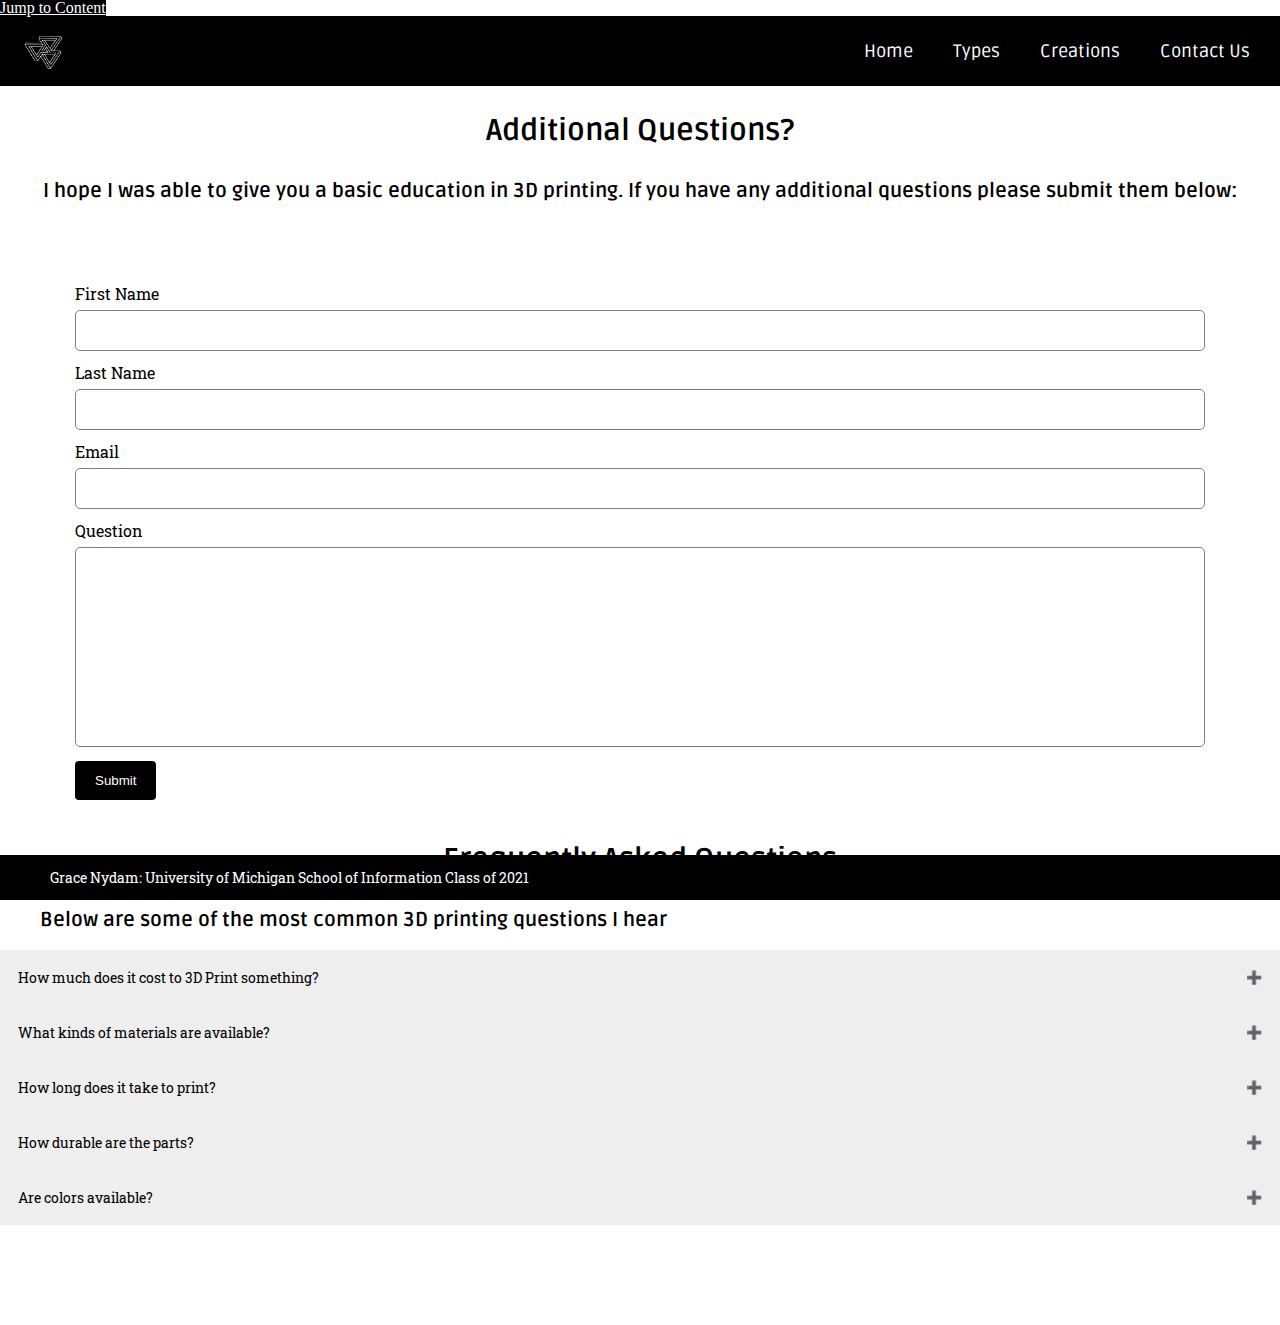
<file: contact.html>
<!DOCTYPE html>
<html lang="en" dir="ltr">
  <head>
    <meta charset="utf-8">
    <meta name="viewport" content="width=device-width, initial-scale=1.0">
    <link rel="stylesheet" type="text/css" href="css/html5reset.css">
    <link rel="stylesheet" type="text/css" href="css/style.css">
    <link href="https://fonts.googleapis.com/css?family=Allerta" rel="stylesheet">
    <link href="https://fonts.googleapis.com/css?family=Crimson+Text" rel="stylesheet">
    <link href="https://fonts.googleapis.com/css?family=Roboto+Slab|Ruda" rel="stylesheet">
    <title>Contact</title>
  </head>
  <body>

    <div class="skip">
    <a href="#main">Jump to Content</a>
    </div>

    <nav class="navbar">
        <span class="navbar-toggle" id="js-navbar-toggle">
            <i class="fas fa-bars"></i>
        </span>
        <img src="images/logo.jpg" alt="logo" class="logo">
        <ul class="main-nav" id="js-menu">
            <li>
                <a href="index.html" class="nav-links">Home</a>
            </li>
            <li>
                <a href="types.html" class="nav-links">Types</a>
            </li>
            <li>
                <a href="creations.html" class="nav-links">Creations</a>
            </li>
            <li>
                <div class="active">
                <a href="contact.html" class="nav-links">Contact Us</a>
                </div>
            </li>
        </ul>
    </nav>


    <header id="main">
    <h1>  Additional Questions?</h1>
    <h2> I hope I was able to give you a basic education in 3D printing.  If you have any additional questions please submit them below: </h2>
    </header>

    <div class="container">
      <form action="action_page.php">

      <label for="fname">First Name</label>
      <input type="text" id="fname" name="firstname">

      <label for="lname">Last Name</label>
      <input type="text" id="lname" name="lastname" >

      <label for="email">Email</label>
      <input type="text" id="email" name="email" >

      <label for="question">Question</label>
      <input type="text" id="question" name="question" style="height:200px">

      <input type="submit" value="Submit">
    </form>
    </div>


    <h1> Frequently Asked Questions</h1>
    <h2> Below are some of the most common 3D printing questions I hear </h2>

    <button class="accordion">How much does it cost to 3D Print something?</button>
    <div class="panel">
      <p>The cost for a 3D Printed part is based on the amount of volume (size) of the part and the type of material being used.  These costs are generally different for each material type.</p>
    </div>

    <button class="accordion">What kinds of materials are available?</button>
    <div class="panel">
      <p>The materials that can be used with 3D Printers today is rapidly evolving.  The most common material used for 3D Printing is ABS, PLA, Polycarbonate, Nylon, Rubber like material, Paper, Wax, Carbon Fiber, Ceramic, Powder, and various Metals.  Each type of 3D Printing technology will utilize a different material.  Certain printers can also produce multi-materials in a single build.</p>
    </div>

    <button class="accordion">How long does it take to print?</button>
    <div class="panel">
      <p>Build times are based on the volume (size) of the part.  Different 3D Printing technologies have various build times.  Small parts can print as quickly as 15 minutes while larger parts can take the entire day to build.  In some cases, build times can be reduced by re-orienting the part in your printing software.</p>
    </div>

    <button class="accordion">How durable are the parts?</button>
    <div class="panel">
      <p>Finished parts are generally durable and can withstand normal handling.  If you are using them for functional design, FDM (Fused Deposition Modeling) parts have been known to be stronger and last longer.  Resin based parts that are cured with a UV light will typically degrade faster, especially if exposed to high temperatures, humidity, and sunlight.</p>
    </div>

    <button class="accordion">Are colors available?</button>
    <div class="panel">
      <p>Yes, colors are available.  Most printers produce parts using a mono (single) color while others have the capability to use the full spectrum of colors to produce multi-colored parts.</p>
    </div>

        <script>
        let mainNav = document.getElementById('js-menu');
        let navBarToggle = document.getElementById('js-navbar-toggle');

        navBarToggle.addEventListener('click', function () {
        mainNav.classList.toggle('active');
        });


        var acc = document.getElementsByClassName("accordion");
        var i;

        for (i = 0; i < acc.length; i++) {
          acc[i].addEventListener("click", function() {
            this.classList.toggle("act");

            var panel = this.nextElementSibling;
            if (panel.style.display === "block") {
              panel.style.display = "none";
            } else {
              panel.style.display = "block";
            }
          });
        }
        </script>

    <footer>
      <p>Grace Nydam: University of Michigan School of Information Class of 2021</p>
    </footer>
  </body>
</html>
</file>
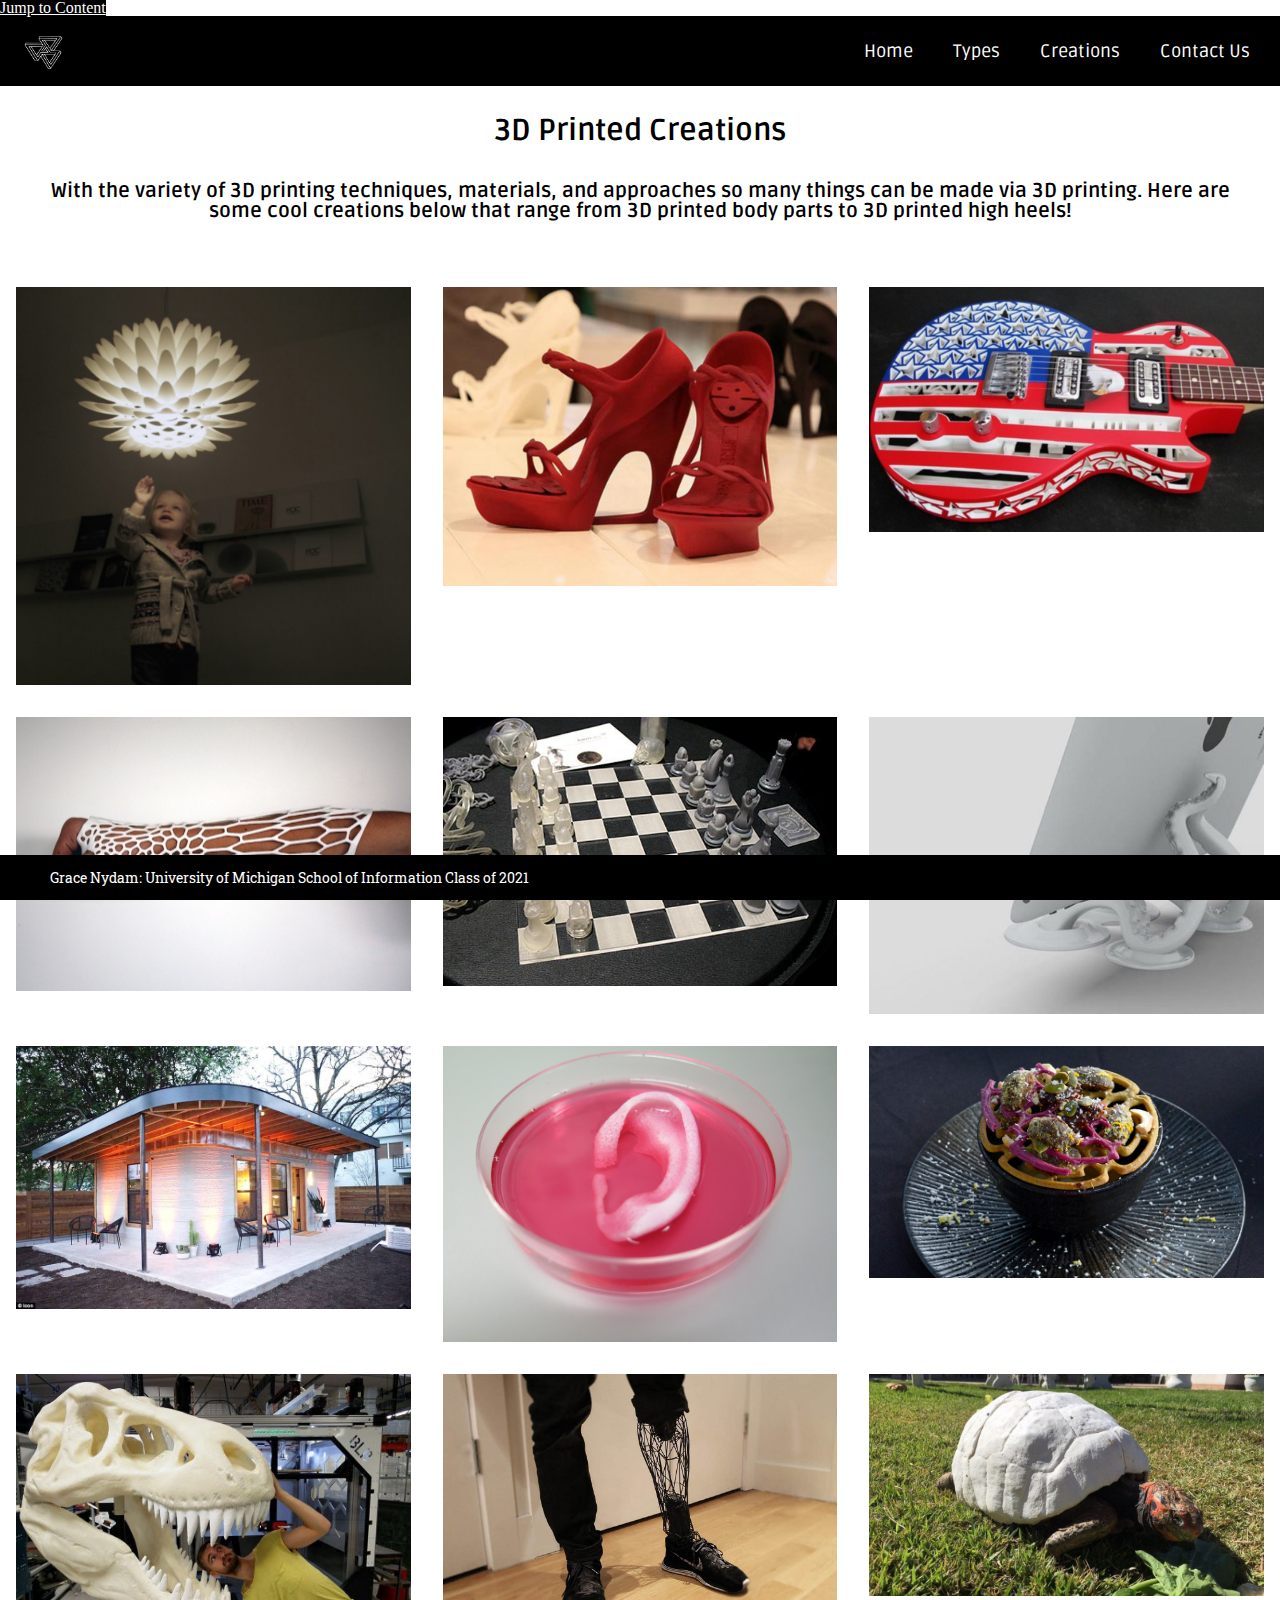
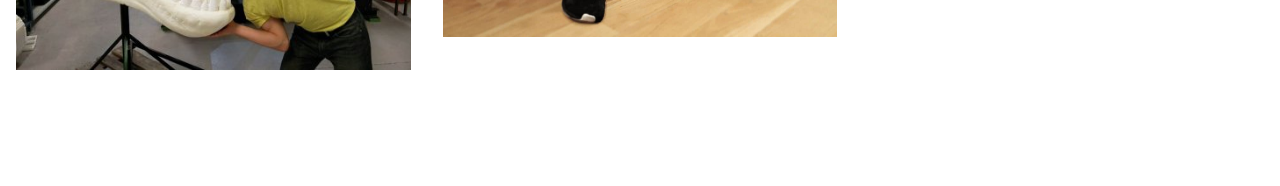
<file: creations.html>
<!DOCTYPE html>
<html lang="en" dir="ltr">
  <head>
    <meta charset="utf-8">
    <meta name="viewport" content="width=device-width, initial-scale=1.0">
    <link rel="stylesheet" type="text/css" href="css/html5reset.css">
    <link rel="stylesheet" type="text/css" href="css/style.css">
    <link href="https://fonts.googleapis.com/css?family=Roboto+Slab|Ruda" rel="stylesheet">
    <title>Creations</title>
  </head>
  <body>

    <div class="skip">
    <a href="#main">Jump to Content</a>
    </div>

    <nav class="navbar">
        <span class="navbar-toggle" id="js-navbar-toggle">
            <i class="fas fa-bars"></i>
        </span>
        <img src="images/logo.jpg" alt="logo" class="logo">
        <ul class="main-nav" id="js-menu">
            <li>
                <a href="index.html" class="nav-links">Home</a>
            </li>
            <li>
                <a href="types.html" class="nav-links">Types</a>
            </li>
            <li>
                <div class="active">
                <a href="creations.html" class="nav-links">Creations</a>
                </div>
            </li>
            <li>
                <a href="contact.html" class="nav-links">Contact Us</a>
            </li>
        </ul>
    </nav>

        <header id="main">
        <h1> 3D Printed Creations </h1>
        <h2> With the variety of 3D printing techniques, materials, and approaches so many things can be made via 3D printing.  Here are some cool creations below that range from 3D printed body parts to 3D printed high heels! </h2>
        </header>

        <div class="gallery">
        <div class="grid">
          <div class="cell">
            <img src="images/img1.jpg" alt="lamp image" class="responsive-image" />
          </div>
          <div class="cell">
            <img src="images/img2.jpg" alt="heels image" class="responsive-image" />
          </div>
          <div class="cell">
            <img src="images/img3.jpg" alt="guitar image" class="responsive-image" />
          </div>
          <div class="cell">
            <img src="images/img4.jpg" alt="arm cast image" class="responsive-image" />
          </div>
          <div class="cell">
            <img src="images/img5.jpg" alt="chess board image" class="responsive-image" />
          </div>
          <div class="cell">
            <img src="images/img6.jpg" alt="iPad stand image" class="responsive-image" />
          </div>
          <div class="cell">
            <img src="images/img7.jpg" alt="house image" class="responsive-image" />
          </div>
          <div class="cell">
            <img src="images/img8.jpg" alt="ear image" class="responsive-image" />
          </div>
          <div class="cell">
            <img src="images/img9.jpg" alt="food image" class="responsive-image" />
          </div>
          <div class="cell">
            <img src="images/img10.jpg" alt="dinosaur image" class="responsive-image" />
          </div>
          <div class="cell">
            <img src="images/img11.jpg" alt="leg prosthetic image" class="responsive-image" />
          </div>
          <div class="cell">
            <img src="images/img12.jpg" alt="turtle shell image" class="responsive-image" />
          </div>
        </div>
      </div>


    <footer>
      <p>Grace Nydam: University of Michigan School of Information Class of 2021</p>
    </footer>
  </body>
</html>
</file>
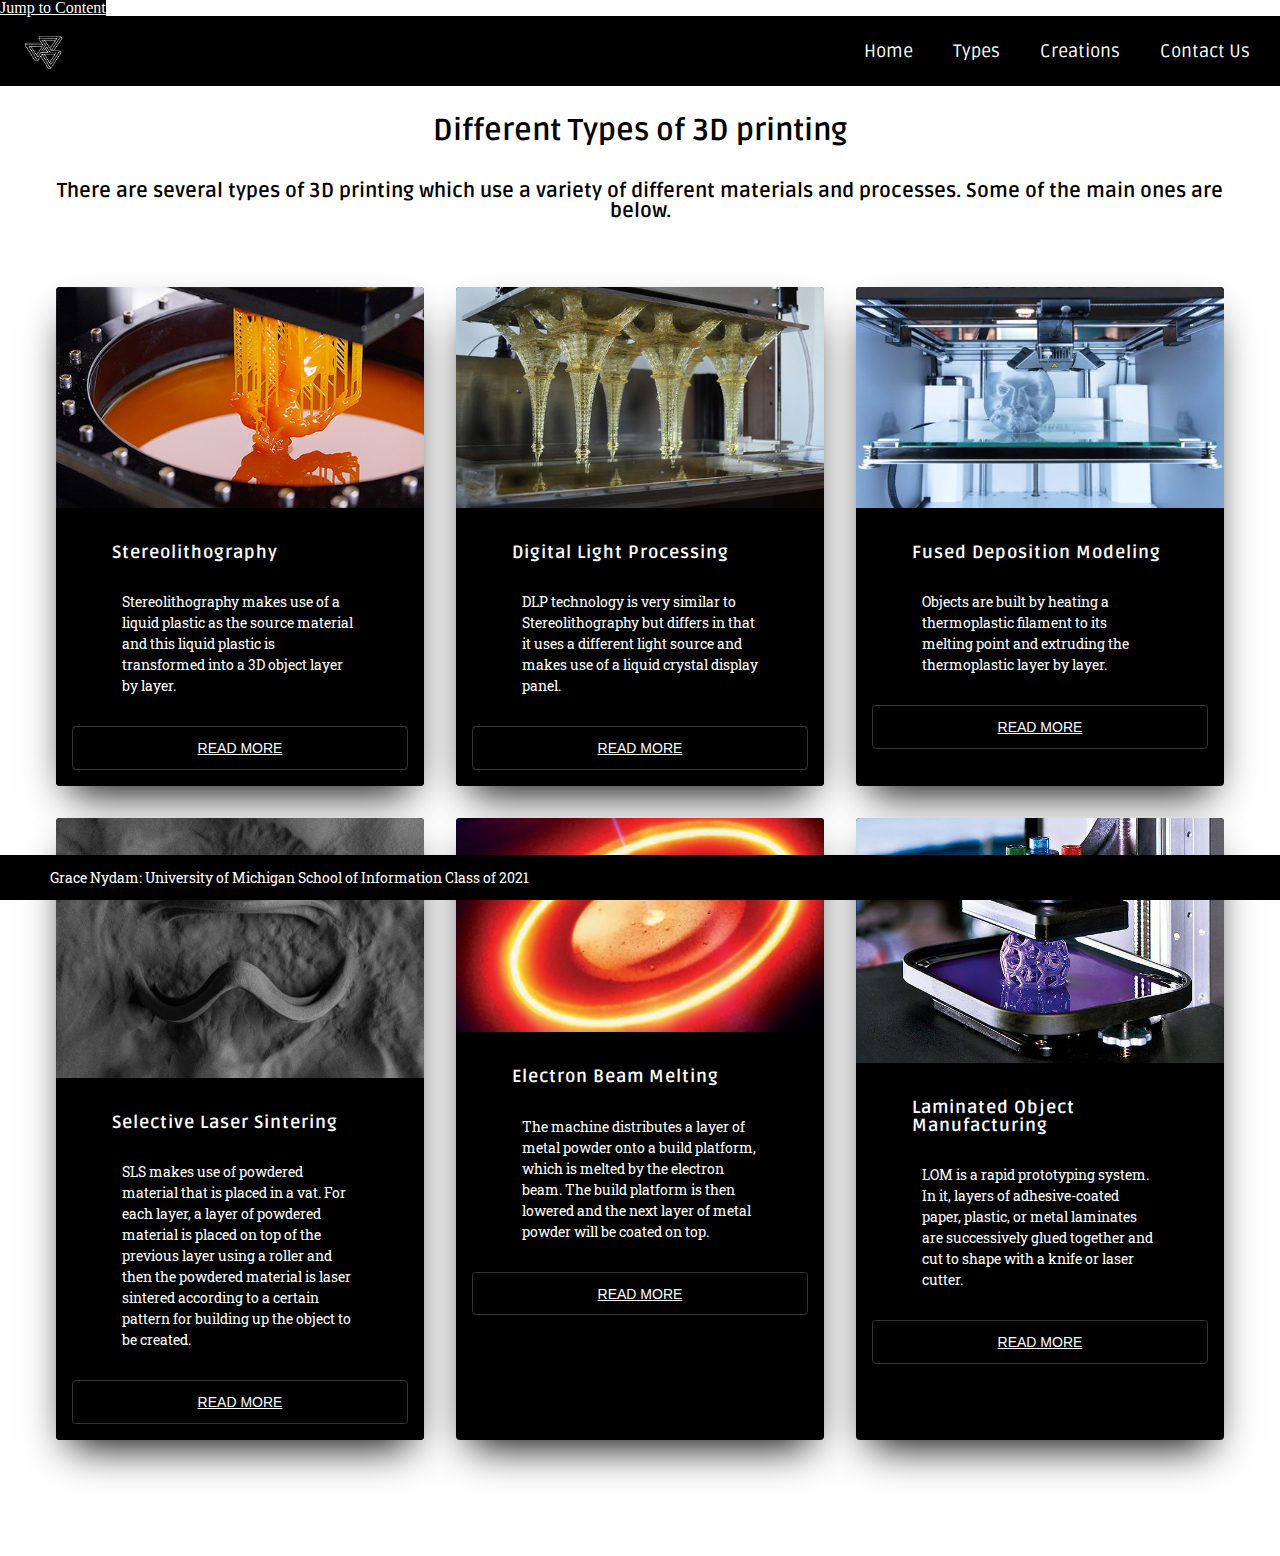
<file: types.html>
<!DOCTYPE html>
<html lang="en" dir="ltr">
  <head>
    <meta charset="utf-8">
    <meta name="viewport" content="width=device-width, initial-scale=1.0">
    <link rel="stylesheet" type="text/css" href="css/html5reset.css">
    <link rel="stylesheet" type="text/css" href="css/style.css">
    <link href="https://fonts.googleapis.com/css?family=Roboto+Slab|Ruda" rel="stylesheet">
    <title>Types</title>
  </head>
  <body>

    <div class="skip">
    <a href="#main">Jump to Content</a>
    </div>

    <nav class="navbar">
        <span class="navbar-toggle" id="js-navbar-toggle">
            <i class="fas fa-bars"></i>
        </span>
        <img src="images/logo.jpg" alt="logo" class="logo">
        <ul class="main-nav" id="js-menu">
            <li>
                <a href="index.html" class="nav-links">Home</a>
            </li>
            <li>
                <div class="active">
                <a href="types.html" class="nav-links">Types</a>
                </div>
            </li>
            <li>
                <a href="creations.html" class="nav-links">Creations</a>
            </li>
            <li>
                <a href="contact.html" class="nav-links">Contact Us</a>
            </li>
        </ul>
    </nav>

    <script>
    let mainNav = document.getElementById('js-menu');
    let navBarToggle = document.getElementById('js-navbar-toggle');

    navBarToggle.addEventListener('click', function () {
    mainNav.classList.toggle('active');
    });
    </script>


    <header id="main">
    <h1> Different Types of 3D printing</h1>
    <h2> There are several types of 3D printing which use a variety of different materials and processes.  Some of the main ones are below. </h2>
    </header>

        <div class="main">
          <ul class="cards">
            <li class="cards_item">
              <div class="card">
                <div class="card_image"><img src="images/SLA_pic.jpg" alt="Stereolithography image"></div>
                <div class="card_content">
                  <h2 class="card_title">Stereolithography</h2>
                  <p class="card_text">Stereolithography makes use of a liquid plastic as the source material and this liquid plastic is transformed into a 3D object layer by layer.</p>
                  <button class="btn card_btn"><a href="https://en.wikipedia.org/wiki/Stereolithography">READ MORE</a></button>
                </div>
              </div>
            </li>
            <li class="cards_item">
              <div class="card">
                <div class="card_image"><img src="images/DLP_pic.jpg" alt="Digital Light Processing image"></div>
                <div class="card_content">
                  <h2 class="card_title">Digital Light Processing</h2>
                  <p class="card_text">DLP technology is very similar to Stereolithography but differs in that it uses a different light source and makes use of a liquid crystal display panel.</p>
                  <button class="btn card_btn"><a href="https://en.wikipedia.org/wiki/Digital_Light_Processing">READ MORE</a></button>
                </div>
              </div>
            </li>
            <li class="cards_item">
              <div class="card">
                <div class="card_image"><img src="images/FDM_pic.jpg" alt="Fused Deposition Modeling image"></div>
                <div class="card_content">
                  <h2 class="card_title">Fused Deposition Modeling</h2>
                  <p class="card_text">Objects are built by heating a thermoplastic filament to its melting point and extruding the thermoplastic layer by layer.</p>
                  <button class="btn card_btn"><a href="https://en.wikipedia.org/wiki/Fused_filament_fabrication">READ MORE</a></button>
                </div>
              </div>
            </li>
            <li class="cards_item">
              <div class="card">
                <div class="card_image"><img src="images/SLS_pic.jpg" alt="Selective Laser Sintering image"></div>
                <div class="card_content">
                  <h2 class="card_title">Selective Laser Sintering</h2>
                  <p class="card_text">SLS makes use of powdered material that is placed in a vat. For each layer, a layer of powdered material is placed on top of the previous layer using a roller and then the powdered material is laser sintered according to a certain pattern for building up the object to be created.</p>
                  <button class="btn card_btn"><a href="https://en.wikipedia.org/wiki/Selective_laser_sintering">READ MORE</a></button>
                </div>
              </div>
            </li>
            <li class="cards_item">
              <div class="card">
                <div class="card_image"><img src="images/EBM_pic.jpg" alt="Electron Beam Melting image"></div>
                <div class="card_content">
                  <h2 class="card_title">Electron Beam Melting</h2>
                  <p class="card_text">The machine distributes a layer of metal powder onto a build platform, which is melted by the electron beam. The build platform is then lowered and the next layer of metal powder will be coated on top.</p>
                  <button class="btn card_btn"><a href="https://en.wikipedia.org/wiki/Electron-beam_additive_manufacturing">READ MORE</a></button>
                </div>
              </div>
            </li>
            <li class="cards_item">
              <div class="card">
                <div class="card_image"><img src="images/LOM_pic.jpg" alt="Laminated Object Manufacturing image"></div>
                <div class="card_content">
                  <h2 class="card_title">Laminated Object Manufacturing</h2>
                  <p class="card_text">LOM is a rapid prototyping system.  In it, layers of adhesive-coated paper, plastic, or metal laminates are successively glued together and cut to shape with a knife or laser cutter.</p>
                  <button class="btn card_btn"><a href="https://en.wikipedia.org/wiki/Laminated_object_manufacturing">READ MORE</a></button>
                </div>
              </div>
            </li>
          </ul>
        </div>

    <footer>
      <p>Grace Nydam: University of Michigan School of Information Class of 2021</p>
    </footer>
  </body>
</html>
</file>
<file: css/style.css>
h1 {
	Font-Family: 'Ruda', Sans-Serif;
	Font-Size: 30px;
	text-align: center;
	padding-top: 10px;
	padding-bottom: 15px;

}

h2 {
	Font-Family: 'Ruda', Sans-Serif;
  font-size: 20px;
  padding-top: 20px;
  padding-bottom: 20px;
  padding-left: 40px;
	padding-right: 40px;
}

h3 {
	Font-Family: 'Ruda', Sans-Serif;
  font-size: 15px;
  padding-bottom: 10px;
  padding-top: 20px;
	padding-left: 15px;
	line-height: 30px;
}

h4 {
	Font-Family: 'Roboto Slab', Serif;
	font-size: 15px;
	line-height: 25px;
  padding-right: 30px;
  padding-left: 30px;
  padding-top: 10px;
  padding-bottom: 10px;
}

h5 {
	Font-Family: 'Roboto Slab', Serif;
	background-color: black;
	font-size: 14px;
	line-height: 25px;
  padding-right: 30px;
  padding-left: 30px;
  padding-top: 10px;
  padding-bottom: 10px;
}

p {
	Font-Family: 'Roboto Slab', Serif;
	font-size: 14px;
	line-height: 25px;
  padding-right: 50px;
	padding-left: 50px;
  padding-top: 10px;
  padding-bottom: 10px;
}

title {
  text-align: center;
  font-size: 25px;
  padding-top: 20px;
  padding-bottom: 20px;
  padding-left: 15px;
}

html {
  position: relative;
  min-height: 100%;
  }

body {
  margin: 0 0 100px; /* bottom = footer height */
  }

header{
	text-align: center;
	padding-top: 20px;
	padding-bottom: 30px;
}

a{
	color: white;
	background-color: black;
}

footer {
    position: fixed;
    left: 0;
    bottom: 0;
    width: 100%;
    background-color: black;
    color: white;
    text-align: left;
  }

	/*NAVIGATION*/

    .navbar {
    font-size: 18px;
    background-color: black;
    padding-bottom: 10px;
		Font-Family: 'Ruda', Sans-Serif;
    }

    .nav-links{
    text-decoration: none;
    color: rgba(255, 255, 255, 255);
      }

    .main-nav li {
    text-align: center;
    margin: 15px auto;
    }

    .logo {
    display: inline-block;
    margin-top: 10px;
    margin-left: 20px;
    width: 50px;
    height: 40px;
    }

    .navbar-toggle {
    position: absolute;
    top: 10px;
    right: 20px;
    cursor: pointer;
    color: rgba(255, 255, 255, 0.8);
    font-size: 24px;
    }

    .active {
		text-decoration: overline;
    }

    @media screen and (min-width: 768px) {
    .navbar {
    display: flex;
    justify-content: space-between;
    padding-bottom: 0;
    height: 70px;
    align-items: center;
    }

    .main-nav {
    display: flex;
    margin-right: 30px;
    flex-direction: row;
    justify-content: flex-end;
    }

    .main-nav li {
    margin: 0;
    }

    .nav-links {
    margin-left: 40px;
    }

    .logo {
    margin-top: 0;
    }

    .navbar-toggle {
    display: none;
    }
}
/*END NAVIGATION*/



/*HOME*/
.gif {
  height: 50%;

  background-position: center;
  background-repeat: no-repeat;
  background-size: cover;
  position: relative;
}

.gifText {
	Font-Family: 'Ruda', Sans-Serif;
	Font-Size: 50px;
  text-align: center;
  position: absolute;
  top: 50%;
  left: 50%;
  transform: translate(-50%, -50%);
  color: white;
	text-shadow: 0 0 3px black;
}


.slash-text {
	font-size: 50px;
  position: absolute;
  top: 0;
  left: 0;
  right: 0;
  bottom: 0;
  text-shadow: 3px 3px 3px rgba(0,0,0,0.9);
}
.slash-text .top,
.slash-text .bottom {
  text-align: center;
  font: 62px/100px 'Ruda';
  text-transform: uppercase;
  text-align: center;
  overflow: hidden;
  color: #fff;
}
.slash-text .top:before,
.slash-text .bottom:before {
  content: attr(title);
  -webkit-transform: rotate(5deg);
  -moz-transform: rotate(5deg);
  -o-transform: rotate(5deg);
  -ms-transform: rotate(5deg);
  transform: rotate(5deg);
}
.slash-text .top {
  position: absolute;
  top: 0;
  left: 5px;
  right: 0;
  bottom: 50%;
}
.slash-text .top:before {
  position: absolute;
  bottom: -50px;
  left: 0;
  right: 0;
}
.slash-text .bottom {
  position: absolute;
  top: 50%;
  left: 0;
  right: 5px;
  bottom: 0;
}
.slash-text .bottom:before {
  position: absolute;
  top: -50px;
  left: 0;
  right: 0;
}

.whiteBox, .blackBox2{
	padding-left: 60px;
	padding-right: 60px;
}

.whiteBox{
  background: white;
  color: black;
  text-align: center;
	padding-top: 30px;
	padding-bottom: 30px;
	padding-left: 20px;
	padding-right: 20px;
}

.blackBox{
  background: black;
  color: white;
  text-align: center;
  padding: 60px 60px 60px 60px;
}

.blackBox2{
  background: black;
  color: white;
  text-align: center;
	padding-top: 30px;
	padding-bottom: 30px;
	padding-left: 20px;
	padding-right: 20px;
}

/*TIMELINE*/
.timeline {
  position: relative;
  margin: 0 auto;
	background-color: black;
}

.timeline::after {
  content: '';
  position: absolute;
  width: 6px;
  background-color: white;
  top: 0;
  bottom: 0;
  left: 50%;
  margin-left: -3px;
}

.box {
  padding: 10px 40px;
  position: relative;
  background-color: inherit;
  width: 50%;
}

.box::after {
  content: '';
  position: absolute;
  width: 25px;
  height: 25px;
  right: -17px;
  background-color: white;
  border: 6px solid #faed27;
  top: 15px;
  border-radius: 50%;
  z-index: 1;
}

.left {
  left: 0;
}

.right {
  left: 50%;
}

/* arrows to the left container (pointing right) */
.left::before {
  content: " ";
  height: 0;
  position: absolute;
  top: 22px;
  width: 0;
  z-index: 1;
  right: 30px;
  border: medium solid white;
  border-width: 10px 0 10px 10px;
  border-color: transparent transparent transparent white;
}

/* arrows to the right container (pointing left) */
.right::before {
  content: " ";
  height: 0;
  position: absolute;
  top: 22px;
  width: 0;
  z-index: 1;
  left: 30px;
  border: medium solid white;
  border-width: 10px 10px 10px 0;
  border-color: transparent white transparent transparent;
}

/* circle for boxes on the right */
.right::after {
  left: -16px;
}

.boxText {
  padding: 10px 20px;
  background-color: white;
  position: relative;
  border-radius: 6px;
}

@media screen and (max-width: 600px) {

  .timeline::after {
    left: 31px;
  }

  .box {
    width: 100%;
    padding-left: 70px;
    padding-right: 25px;
  }

/* All arrows are pointing left */
  .box::before {
    left: 60px;
    border: medium solid white;
    border-width: 10px 10px 10px 0;
    border-color: transparent white transparent transparent;
  }

  .left::after, .right::after {
    left: 15px;
  }

  .right {
    left: 0%;
  }
}
/*END TIMELINE*/
/*END HOME*/


/* CREATIONS*/

.container {
  margin: 0 auto;
  max-width: 1200px;
  padding: 0 1rem;
}

.responsive-image {
  max-width: 100%;
}

.cell img {
  display: block;
}

@media screen and (min-width: 600px) {
  .grid {
    display: flex;
    flex-wrap: wrap;
    flex-direction: row;
  }
  .cell {
    width: 50%;
  }
}

@media screen and (min-width: 1000px) {
  .cell {
    width: calc(100% / 3);
  }
}

.cell {
  margin: 1rem;
}

@media screen and (min-width: 600px) {
  .cell {
    width: calc(50% - 2rem);
  }
}

@media screen and (min-width: 1000px) {
  .cell {
    width: calc(33.3333% - 2rem);
  }
}

/* END CREATIONS */


/*TYPE*/
/* Design */
*,
*::before,
*::after {
  box-sizing: border-box;
}

.main{
  max-width: 1200px;
  margin: 0 auto;
}

img {
  height: auto;
  max-width: 100%;
  vertical-align: middle;
}

.btn {
  color: #ffffff;
  padding: 0.8rem;
  font-size: 14px;
  border-radius: 4px;
  font-weight: 400;
  display: block;
  width: 100%;
  cursor: pointer;
  border: 1px solid rgba(255, 255, 255, 0.2);
  background: transparent;
}

.btn:hover {
  background-color: rgba(255, 255, 255, 0.12);
}

.cards {
  display: flex;
  flex-wrap: wrap;
  list-style: none;
  margin: 0;
  padding: 0;
}

.cards_item {
  display: flex;
  padding: 1rem;
}

@media (min-width: 40rem) {
  .cards_item {
    width: 50%;
  }
}

@media (min-width: 56rem) {
  .cards_item {
    width: 33.3333%;
  }
}

.card {
  background-color: black;
  border-radius: 0.25rem;
  box-shadow: 0 20px 40px -14px rgba(0, 0, 0, 5);
  display: flex;
  flex-direction: column;
  overflow: hidden;
}

.card_content {
  padding: 1rem;
  background-color: black;
}

.card_title {
  color: #ffffff;
  font-size: 1.1rem;
  font-weight: 700;
  letter-spacing: 1px;
  text-transform: capitalize;
  margin: 0px;
}

.card_text {
  color: #ffffff;
  font-size: 0.875rem;
  line-height: 1.5;
  margin-bottom: 1.25rem;
  font-weight: 400;
}

/*END TYPES*/


/*CONTACT*/
input[type=text], select, textarea {
  width: 100%;
  padding: 12px;
  border: 1px solid gray;
  border-radius: 5px;
  box-sizing: border-box;
  margin-top: 8px;
  margin-bottom: 14px;
  resize: vertical /* Allow the user to vertically resize the textarea (not horizontally) */
}

input[type=submit] {
  background-color: #000000;
	font-style: 'Roboto Slab', Serif;
  color: white;
  padding: 12px 20px;
  border: none;
  border-radius: 4px;
  cursor: pointer;
}

input[type=submit]:hover {
  background-color: gray;
}

.container {
  border-radius: 5px;
  padding: 35px;
	Font-Family: 'Roboto Slab', Serif;
}

/* FAQ Section*/
.accordion {
	Font-Family: 'Roboto Slab', Serif;
  background-color: #eee;
  color: black;
	font-size: 14px;
  cursor: pointer;
  padding: 18px;
  width: 100%;
  text-align: left;
  border: none;
  outline: none;
  transition: 0.4s;
}

.act, .accordion:hover {
  background-color: gray;
}

.panel {
  padding: 0 18px;
  background-color: white;
  display: none;
  overflow: hidden;
}

.accordion:after {
  content: '\02795'; /* Unicode character for "plus" sign (+) */
  font-size: 13px;
  color: black;
  float: right;
  margin-left: 5px;
}

.act:after {
  content: "\2796"; /* Unicode character for "minus" sign (-) */
}
/*END CONTACT*/

@media screen and (prefers-reduced-motion: reduce){
	.prev, .next {
		transition: none;
	}

	.accordion {
	  transition: none;
	}

}
</file>
